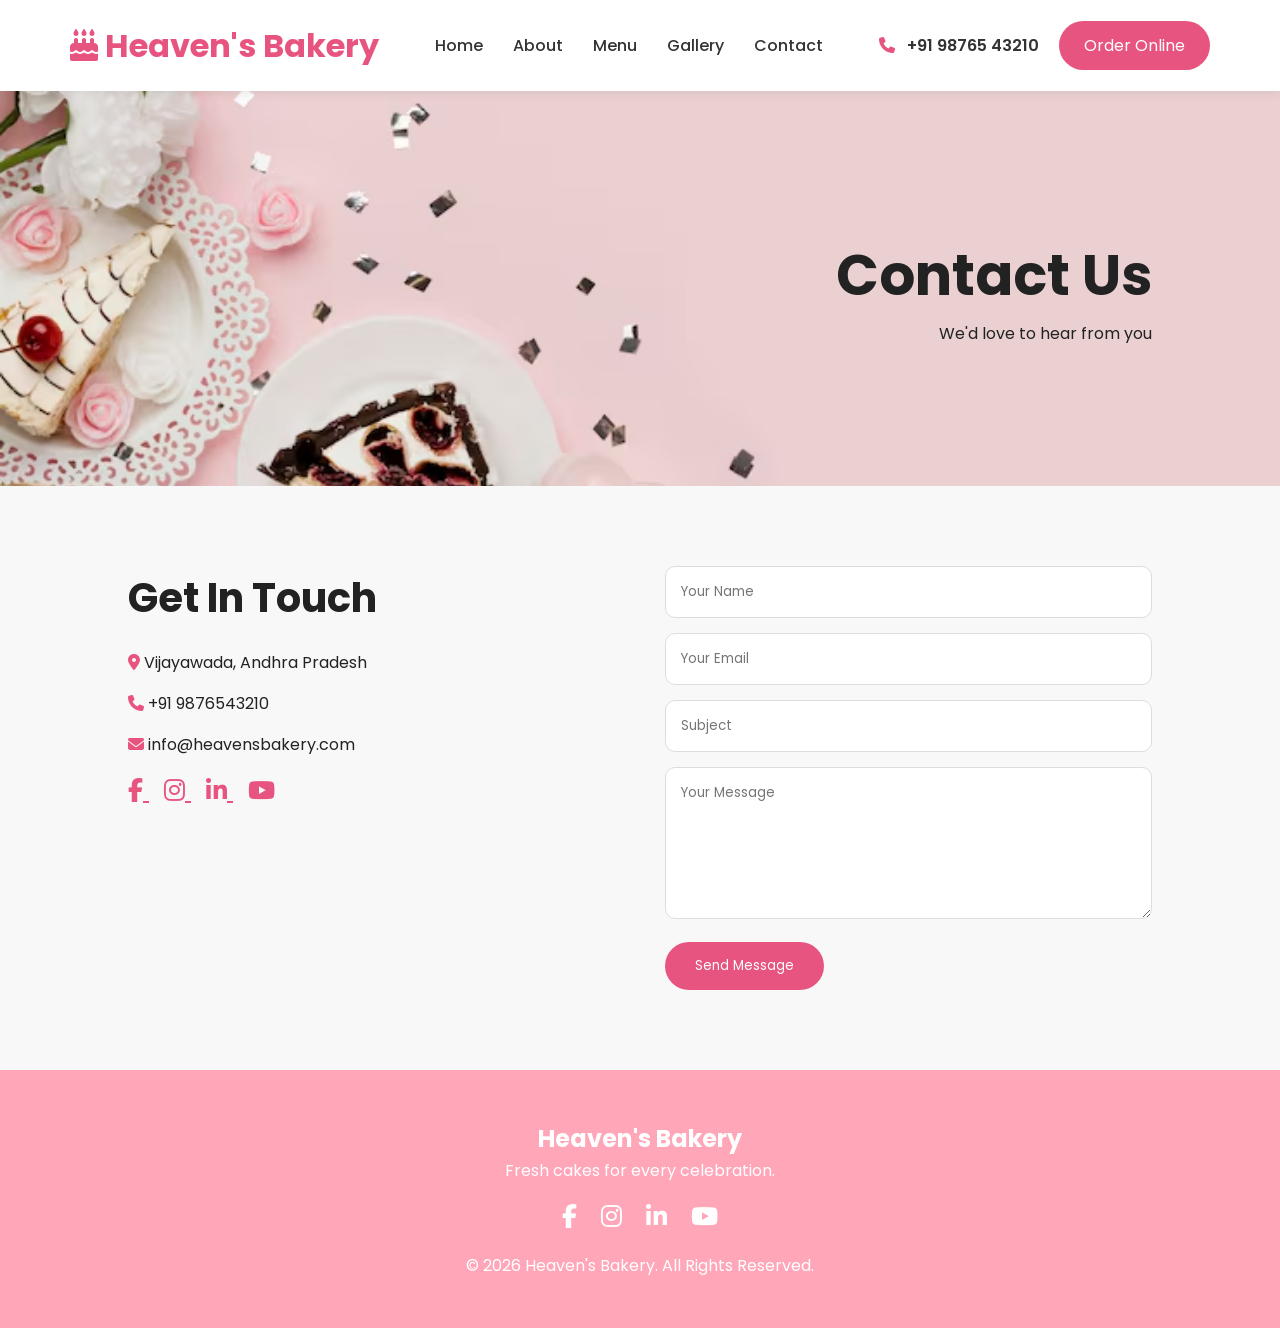
<file: contact.html>
<!DOCTYPE html>
<html lang="en">
<head>
    <meta charset="UTF-8">
    <meta name="viewport" content="width=device-width, initial-scale=1.0">
    <title>Cake Bakery - Contact Us</title>
    <link rel="stylesheet" href="style.css">
    <link rel="icon" type="image/png" href="./images/favicon.png">
    <link rel="stylesheet" href="https://cdnjs.cloudflare.com/ajax/libs/font-awesome/6.5.1/css/all.min.css">
</head>
<body>
    <!-- 1 -->
    <header>
        <nav class="navbar">
            <div class="logo">
                <i class="fas fa-cake-candles"></i> Heaven's Bakery
            </div>
            <ul class="nav-links">
                <li><a href="index.html">Home</a></li>
                <li><a href="about.html">About</a></li>
                <li><a href="menu.html">Menu</a></li>
                <li><a href="gallery.html">Gallery</a></li>
                <li><a href="contact.html" class="active">Contact</a></li>
            </ul>
            <div class="nav-right">
                <div class="phone">
                    <i class="fas fa-phone"></i>
                    +91 98765 43210
                </div>
                <a href="#" class="order-btn">Order Online</a>
            </div>
        </nav>
    </header>
    <!-- 2 -->
    <section class="contact-banner">
        <h1>Contact Us</h1>
            <p>We'd love to hear from you</p>
    </section>
    <section class="contact-container">
        <div class="contact-info">
            <h2>Get In Touch</h2>
            <p>
                <i class="fas fa-location-dot"></i>
                Vijayawada, Andhra Pradesh
            </p>
            <p>
                <i class="fas fa-phone"></i>
                +91 9876543210
            </p>
            <p>
                <i class="fas fa-envelope"></i>
                info@heavensbakery.com
            </p>
            <div class="contact-social">
                <a href="#" aria-label="Facebook">
                    <i class="fab fa-facebook-f"></i>
                </a>
                <a href="#" aria-label="Instagram">
                    <i class="fab fa-instagram"></i>
                </a>
                <a href="#" aria-label="LinkedIn">
                    <i class="fab fa-linkedin-in"></i>
                </a>
                <a href="#" aria-label="YouTube">
                    <i class="fab fa-youtube"></i>
                </a>
            </div>
        </div>
        <form class="contact-form">
            <input type="text" placeholder="Your Name" required>
            <input type="email" placeholder="Your Email" required>
            <input type="text" placeholder="Subject">
            <textarea rows="6" placeholder="Your Message"></textarea>
            <button type="submit">Send Message</button>
        </form>
    </section>
    <!-- 3 -->
    <footer>
        <h2>Heaven's Bakery</h2>
        <p>Fresh cakes for every celebration.</p>
        <div class="social-icons">
            <i class="fab fa-facebook-f"></i>
            <i class="fab fa-instagram"></i>
            <i class="fab fa-linkedin-in"></i>
            <i class="fab fa-youtube"></i>
        </div>
        <p>© 2026 Heaven's Bakery. All Rights Reserved.</p>
    </footer>
</body>
</html>
</file>
<file: style.css>
@import url('https://fonts.googleapis.com/css2?family=Poppins:wght@300;400;500;600;700;800&display=swap');
* {
    margin: 0;
    padding: 0;
    box-sizing: border-box;
    font-family: 'Poppins', sans-serif;
}
html {
    scroll-behavior: smooth;
}
body {
    background: #f8f8f8;
    color: #222;
    line-height: 1.6;
}

/* Navbar*/
header {
    position: sticky;
    top: 0;
    z-index: 1000;
    background: #fff;
    box-shadow: 0 2px 10px rgba(0, 0, 0, .08);
}
.navbar {
    max-width: 1200px;
    margin: auto;
    padding: 20px 30px;
    display: flex;
    justify-content: space-between;
    align-items: center;
}
.logo {
    font-size: 2rem;
    font-weight: 700;
    color: #E75480;
}
.nav-links {
    display: flex;
    list-style: none;
    gap: 30px;
}
.nav-links a {
    text-decoration: none;
    color: #333;
    font-weight: 500;
    transition: .3s;
}
.nav-right{
    display:flex;
    align-items:center;
    gap:20px;
}
.phone{
    font-size:16px;
    font-weight:600;
    color:#333;
}
.phone i{
    color: #E75480;
    margin-right:8px;
}
.nav-links a:hover {
    color: #E75480;
}
.order-btn,
.btn,
.about-btn {
    background: #E75480;
    color: #fff;
    text-decoration: none;
    padding: 12px 25px;
    border-radius: 30px;
    display: inline-block;
    transition: .3s;
}
.order-btn:hover,
.btn:hover,
.about-btn:hover {
    background: #E75480;
}

/* Hero */
.hero{
    min-height: 85vh;
    display: flex;
    justify-content: center;
    align-items: center;
    text-align: center;
    position: relative;
    overflow: hidden;
    background: linear-gradient(to right, #FFF8FB, #FFF0F5);
}
.hero::before{
    content: "";
    position: absolute;
    top: -30px;
    left: -50px;
    width: 550px;
    height: 550px;
    background: url("./images/hero-left.png") no-repeat center;
    background-size: contain;
}
.hero::after{
    content: "";
    position: absolute;
    bottom: -30px;
    right: -50px;
    width: 550px;
    height: 550px;
    background: url("./images/hero-right.png") no-repeat center;
    background-size: contain;
}
.hero-content{
    position: relative;
    z-index: 10;
}
.hero-content h1{
    font-size: 4rem;
    color: #E75480;
    margin-bottom: 20px;
}
.hero-content p{
    color: #555;
    font-size: 1.1rem;
    margin-bottom: 25px;
}
.btn{
    background: #E75480;
    color: white;
    padding: 12px 30px;
    border-radius: 30px;
    text-decoration: none;
}

/* Cakes */
.cakes {
    padding: 50px 10%;
}
.cakes h2 {
    text-align: center;
    font-size: 3rem;
    margin-bottom: 25px;
}
.cake-container {
    display: grid;
    grid-template-columns: repeat(auto-fit, minmax(280px, 1fr));
    gap: 20px;
}
.cake-card {
    background: #fff;
    border-radius: 20px;
    padding: 20px;
    text-align: center;
    box-shadow: 0 5px 15px rgba(0, 0, 0, .08);
    transition: .4s;
}
.cake-card:hover {
    transform: translateY(-10px);
}
.cake-card img {
    width: 100%;
    height: 250px;
    object-fit: cover;
    border-radius: 15px;
}
.cake-card h3 {
    margin: 15px 0;
}
.cake-card button {
    background: #E75480;
    color: #fff;
    border: none;
    padding: 12px 25px;
    border-radius: 25px;
    cursor: pointer;
}

/* About */
.about,
.about-section {
    padding: 50px 10%;
    display: flex;
    align-items: center;
    gap: 30px;
    flex-wrap: wrap;
    background: #fff;
}
.about-image,
.about-content,
.about-text {
    flex: 1;
}
.about-image img {
    width: 100%;
    border-radius: 20px;
}
.about-content h2,
.about-text h2 {
    font-size: 2.8rem;
    margin-bottom: 20px;
}

/* Features */
.features,
.why-choose {
    padding: 50px 10%;
    background: #fff0eb;
    text-align: center;
}
.features h2,
.why-choose h2 {
    font-size: 3rem;
    margin-bottom: 25px;
}
.feature-container,
.choose-container {
    display: grid;
    grid-template-columns: repeat(auto-fit, minmax(250px, 1fr));
    gap: 20px;
}
.feature-box,
.choose-box {
    background: #fff;
    padding: 35px;
    border-radius: 20px;
    transition: .4s;
}
.feature-box:hover,
.choose-box:hover {
    transform: translateY(-10px);
}
.feature-box i,
.choose-box i {
    font-size: 3rem;
    color: #E75480;
    margin-bottom: 15px;
}

/* Gallery */
.gallery {
    padding: 50px 10%;
}
.gallery h2 {
    text-align: center;
    font-size: 3rem;
    margin-bottom: 20px;
}
.gallery-grid {
    display: grid;
    grid-template-columns: repeat(auto-fit, minmax(250px, 1fr));
    gap: 20px;
}
.gallery-grid img {
    width: 100%;
    height: 280px;
    object-fit: cover;
    border-radius: 15px;
    transition: .4s;
}
.gallery-grid img:hover {
    transform: scale(1.05);
}

/* Menu */
.about-banner {
    background-image: url("./images/bgabout.jpeg");
    background-size: cover;
    background-position: center;
    background-repeat: no-repeat;
    text-align: left;
    padding: 140px 10%;
}
.menu-banner{
    background-image: url("./images/bgmenu.png");
    background-size: cover;
    background-position: right center;
    background-repeat: no-repeat;
    text-align: center;
    padding: 140px 10%;
}
.gallery-banner {
    background-image: url("./images/bggallery.png");
    background-size: cover;
    background-position: 100% center;
    background-repeat: no-repeat;
    text-align: left;
    padding: 140px 10%;
}
.contact-banner {
    background-image: url("./images/bgcontact.png");
    background-size: cover;
    background-position: center;
    background-repeat: no-repeat;
    text-align: right;
    padding: 140px 10%;
}
.menu-banner h1,
.about-banner h1,
.gallery-banner h1,
.contact-banner h1 {
    font-size: 3.5rem;
}
.menu-section {
    padding: 80px 10%;
    display: grid;
    grid-template-columns: repeat(auto-fit, minmax(280px, 1fr));
    gap: 30px;
}
.menu-card {
    background: #fff;
    border-radius: 20px;
    overflow: hidden;
    text-align: center;
    box-shadow: 0 5px 15px rgba(0, 0, 0, .1);
    transition: .4s;
}
.menu-card:hover {
    transform: translateY(-10px);
}
.menu-card img {
    width: 100%;
    height: 250px;
    object-fit: cover;
}
.menu-card h3 {
    margin: 15px 0;
}
.menu-card span {
    display: block;
    color: #E75480;
    font-size: 1.5rem;
    font-weight: 700;
    margin: 15px 0;
}
.menu-heading{
    text-align:center;
    font-size:42px;
    color:#E75480;
    margin-top:20px;
    margin-bottom:10px;
}
.menu-section{
    padding:40px 10%;
    display:grid;
    grid-template-columns:repeat(auto-fit,minmax(280px,1fr));
    gap:30px;
}


/* Gallery */
.gallery-page {
    padding: 80px 10%;
    display: grid;
    grid-template-columns: repeat(auto-fit, minmax(280px, 1fr));
    gap: 25px;
}
.gallery-item {
    overflow: hidden;
    border-radius: 20px;
    box-shadow: 0 5px 15px rgba(0, 0, 0, .1);
}
.gallery-item img {
    width: 100%;
    height: 300px;
    object-fit: cover;
    transition: .5s;
}
.gallery-item:hover img {
    transform: scale(1.1);
}

/* Contact */
.contact-container {
    display: flex;
    gap: 50px;
    padding: 80px 10%;
    flex-wrap: wrap;
}
.contact-info,
.contact-form {
    flex: 1;
    min-width: 300px;
}
.contact-info h2 {
    font-size: 2.5rem;
    margin-bottom: 20px;
}
.contact-info p {
    margin-bottom: 15px;
}
.contact-info i {
    color: #E75480;
}
.contact-social a {
    color: #E75480;
    font-size: 24px;
    margin-right: 15px;
}
.contact-form input,
.contact-form textarea {
    width: 100%;
    padding: 15px;
    margin-bottom: 15px;
    border: 1px solid #ddd;
    border-radius: 10px;
}
.contact-form button {
    background: #E75480;
    color: #fff;
    border: none;
    padding: 14px 30px;
    border-radius: 30px;
    cursor: pointer;
}

/* Footer*/
footer {
    background: #FFA6B8;
    color: #fff;
    text-align: center;
    padding: 50px 20px;
}
.social-icons {
    margin: 20px 0;
}
.social-icons i {
    font-size: 1.5rem;
    margin: 0 10px;
}

/* Responsive*/

@media(max-width:768px) {

    .navbar {
        flex-direction: column;
        gap: 15px;
    }

    .nav-links {
        flex-wrap: wrap;
        justify-content: center;
    }

    .hero,
    .about,
    .about-section,
    .contact-container {
        flex-direction: column;
        text-align: center;
    }

    .hero-text h1 {
        font-size: 2.5rem;
    }

    .menu-banner h1,
    .about-banner h1,
    .gallery-banner h1,
    .contact-banner h1 {
        font-size: 2.5rem;
    }
}
</file>
